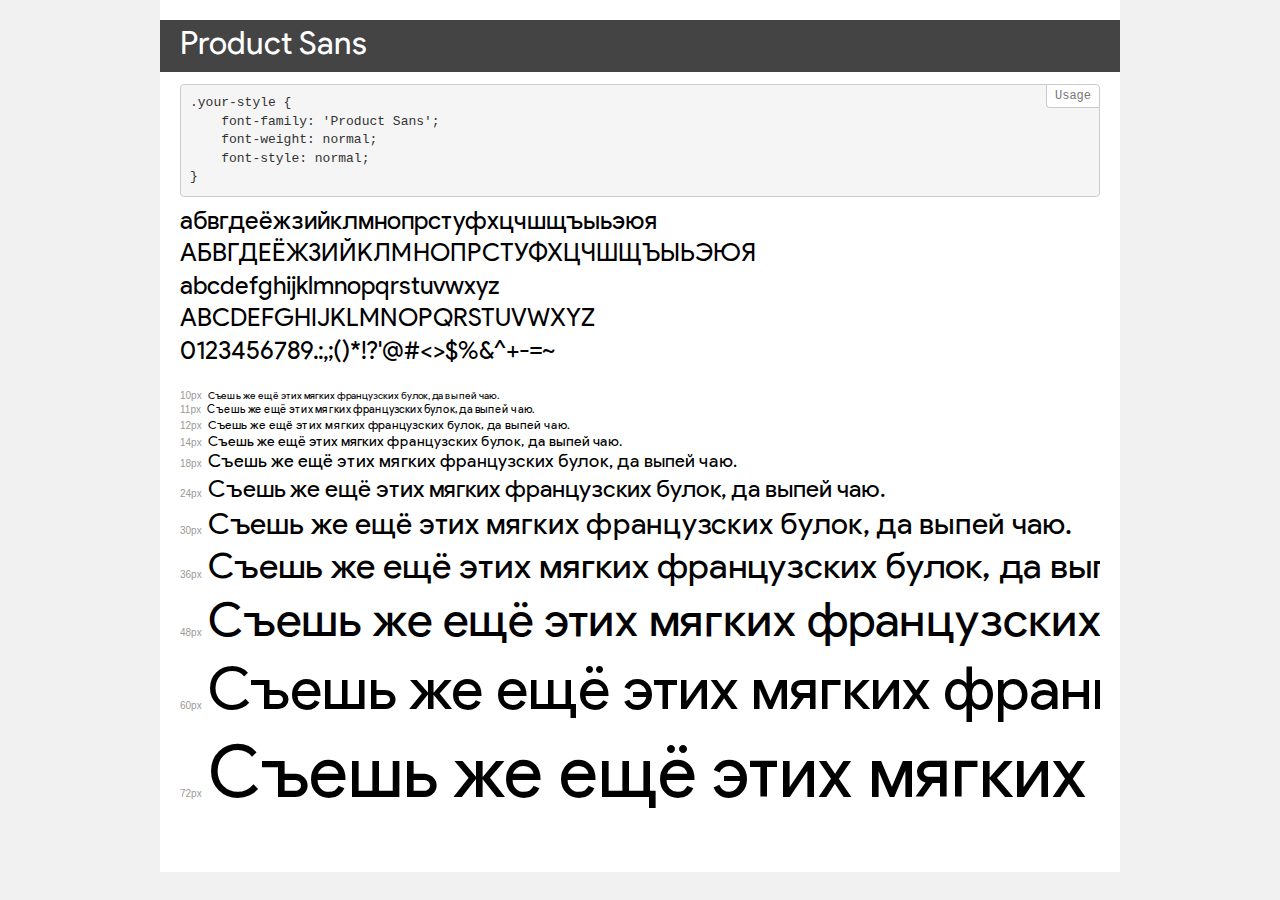
<file: css/fonts/ProductSans/demo.html>
<!DOCTYPE html>
<html>
<head>
    <meta charset="utf-8">
    <meta http-equiv="X-UA-Compatible" content="IE=edge">
    <meta name="viewport" content="width=device-width, initial-scale=1">
    <meta name="robots" content="noindex, noarchive">
    <title>Transfonter demo</title>
    <link href="stylesheet.css" rel="stylesheet">
    <style>
        /*
        http://meyerweb.com/eric/tools/css/reset/
        v2.0 | 20110126
        License: none (public domain)
        */
        html, body, div, span, applet, object, iframe,
        h1, h2, h3, h4, h5, h6, p, blockquote, pre,
        a, abbr, acronym, address, big, cite, code,
        del, dfn, em, img, ins, kbd, q, s, samp,
        small, strike, strong, sub, sup, tt, var,
        b, u, i, center,
        dl, dt, dd, ol, ul, li,
        fieldset, form, label, legend,
        table, caption, tbody, tfoot, thead, tr, th, td,
        article, aside, canvas, details, embed,
        figure, figcaption, footer, header, hgroup,
        menu, nav, output, ruby, section, summary,
        time, mark, audio, video {
            margin: 0;
            padding: 0;
            border: 0;
            font-size: 100%;
            font: inherit;
            vertical-align: baseline;
        }
        /* HTML5 display-role reset for older browsers */
        article, aside, details, figcaption, figure,
        footer, header, hgroup, menu, nav, section {
            display: block;
        }
        body {
            line-height: 1;
        }
        ol, ul {
            list-style: none;
        }
        blockquote, q {
            quotes: none;
        }
        blockquote:before, blockquote:after,
        q:before, q:after {
            content: '';
            content: none;
        }
        table {
            border-collapse: collapse;
            border-spacing: 0;
        }
        /* common styles */
        body {
            background: #f1f1f1;
            color: #000;
        }
        .page {
            background: #fff;
            width: 920px;
            margin: 0 auto;
            padding: 20px 20px 0 20px;
            overflow: hidden;
        }
        .font-container {
            overflow-x: auto;
            overflow-y: hidden;
            margin-bottom: 40px;
            line-height: 1.3;
            white-space: nowrap;
            padding-bottom: 5px;
        }
        h1 {
            position: relative;
            background: #444;
            font-size: 32px;
            color: #fff;
            padding: 10px 20px;
            margin: 0 -20px 12px -20px;
        }
        .letters {
            font-size: 25px;
            margin-bottom: 20px;
        }
        .s10:before {
            content: '10px';
        }
        .s11:before {
            content: '11px';
        }
        .s12:before {
            content: '12px';
        }
        .s14:before {
            content: '14px';
        }
        .s18:before {
            content: '18px';
        }
        .s24:before {
            content: '24px';
        }
        .s30:before {
            content: '30px';
        }
        .s36:before {
            content: '36px';
        }
        .s48:before {
            content: '48px';
        }
        .s60:before {
            content: '60px';
        }
        .s72:before {
            content: '72px';
        }
        .s10:before, .s11:before, .s12:before, .s14:before,
        .s18:before, .s24:before, .s30:before, .s36:before,
        .s48:before, .s60:before, .s72:before {
            font-family: Arial, sans-serif;
            font-size: 10px;
            font-weight: normal;
            font-style: normal;
            color: #999;
            padding-right: 6px;
        }
        pre {
            display: block;
            position: relative;
            padding: 9px;
            margin: 0 0 10px;
            font-family: Monaco, Menlo, Consolas, "Courier New", monospace !important;
            font-size: 13px;
            line-height: 1.428571429;
            color: #333;
            font-weight: normal !important;
            font-style: normal !important;
            background-color: #f5f5f5;
            border: 1px solid #ccc;
            overflow-x: auto;
            border-radius: 4px;
        }
        pre:after {
            display: block;
            position: absolute;
            right: 0;
            top: 0;
            content: 'Usage';
            line-height: 1;
            padding: 5px 8px;
            font-size: 12px;
            color: #767676;
            background-color: #fff;
            border: 1px solid #ccc;
            border-right: none;
            border-top: none;
            border-radius: 0 4px 0 4px;
            z-index: 10;
        }
        /* responsive */
        @media (max-width: 959px) {
            .page {
                width: auto;
                margin: 0;
            }
        }
    </style>
</head>
<body>
<div class="page">
    <div class="demo" style="font-family: 'Product Sans'; font-weight: normal; font-style: normal;">
        <h1>Product Sans</h1>
        <pre>.your-style {
    font-family: 'Product Sans';
    font-weight: normal;
    font-style: normal;
}</pre>
        <div class="font-container">
            <p class="letters">
                абвгдеёжзийклмнопрстуфхцчшщъыьэюя<br>
АБВГДЕЁЖЗИЙКЛМНОПРСТУФХЦЧШЩЪЫЬЭЮЯ<br>
abcdefghijklmnopqrstuvwxyz<br>
ABCDEFGHIJKLMNOPQRSTUVWXYZ<br>
                0123456789.:,;()*!?'@#<>$%&^+-=~
            </p>
            <p class="s10" style="font-size: 10px;">Съешь же ещё этих мягких французских булок, да выпей чаю.</p>
            <p class="s11" style="font-size: 11px;">Съешь же ещё этих мягких французских булок, да выпей чаю.</p>
            <p class="s12" style="font-size: 12px;">Съешь же ещё этих мягких французских булок, да выпей чаю.</p>
            <p class="s14" style="font-size: 14px;">Съешь же ещё этих мягких французских булок, да выпей чаю.</p>
            <p class="s18" style="font-size: 18px;">Съешь же ещё этих мягких французских булок, да выпей чаю.</p>
            <p class="s24" style="font-size: 24px;">Съешь же ещё этих мягких французских булок, да выпей чаю.</p>
            <p class="s30" style="font-size: 30px;">Съешь же ещё этих мягких французских булок, да выпей чаю.</p>
            <p class="s36" style="font-size: 36px;">Съешь же ещё этих мягких французских булок, да выпей чаю.</p>
            <p class="s48" style="font-size: 48px;">Съешь же ещё этих мягких французских булок, да выпей чаю.</p>
            <p class="s60" style="font-size: 60px;">Съешь же ещё этих мягких французских булок, да выпей чаю.</p>
            <p class="s72" style="font-size: 72px;">Съешь же ещё этих мягких французских булок, да выпей чаю.</p>
        </div>
    </div>
</div>
</body>
</html>
</file>
<file: css/fonts/ProductSans/stylesheet.css>
/* This stylesheet generated by Transfonter (https://transfonter.org) on October 31, 2017 8:43 PM */

@font-face {
    font-family: 'Product Sans';
    src: url('ProductSans-Regular.eot');
    src: local('Product Sans'), local('ProductSans-Regular'),
        url('ProductSans-Regular.eot?#iefix') format('embedded-opentype'),
        url('ProductSans-Regular.woff') format('woff'),
        url('ProductSans-Regular.ttf') format('truetype');
    font-weight: normal;
    font-style: normal;
}
</file>
